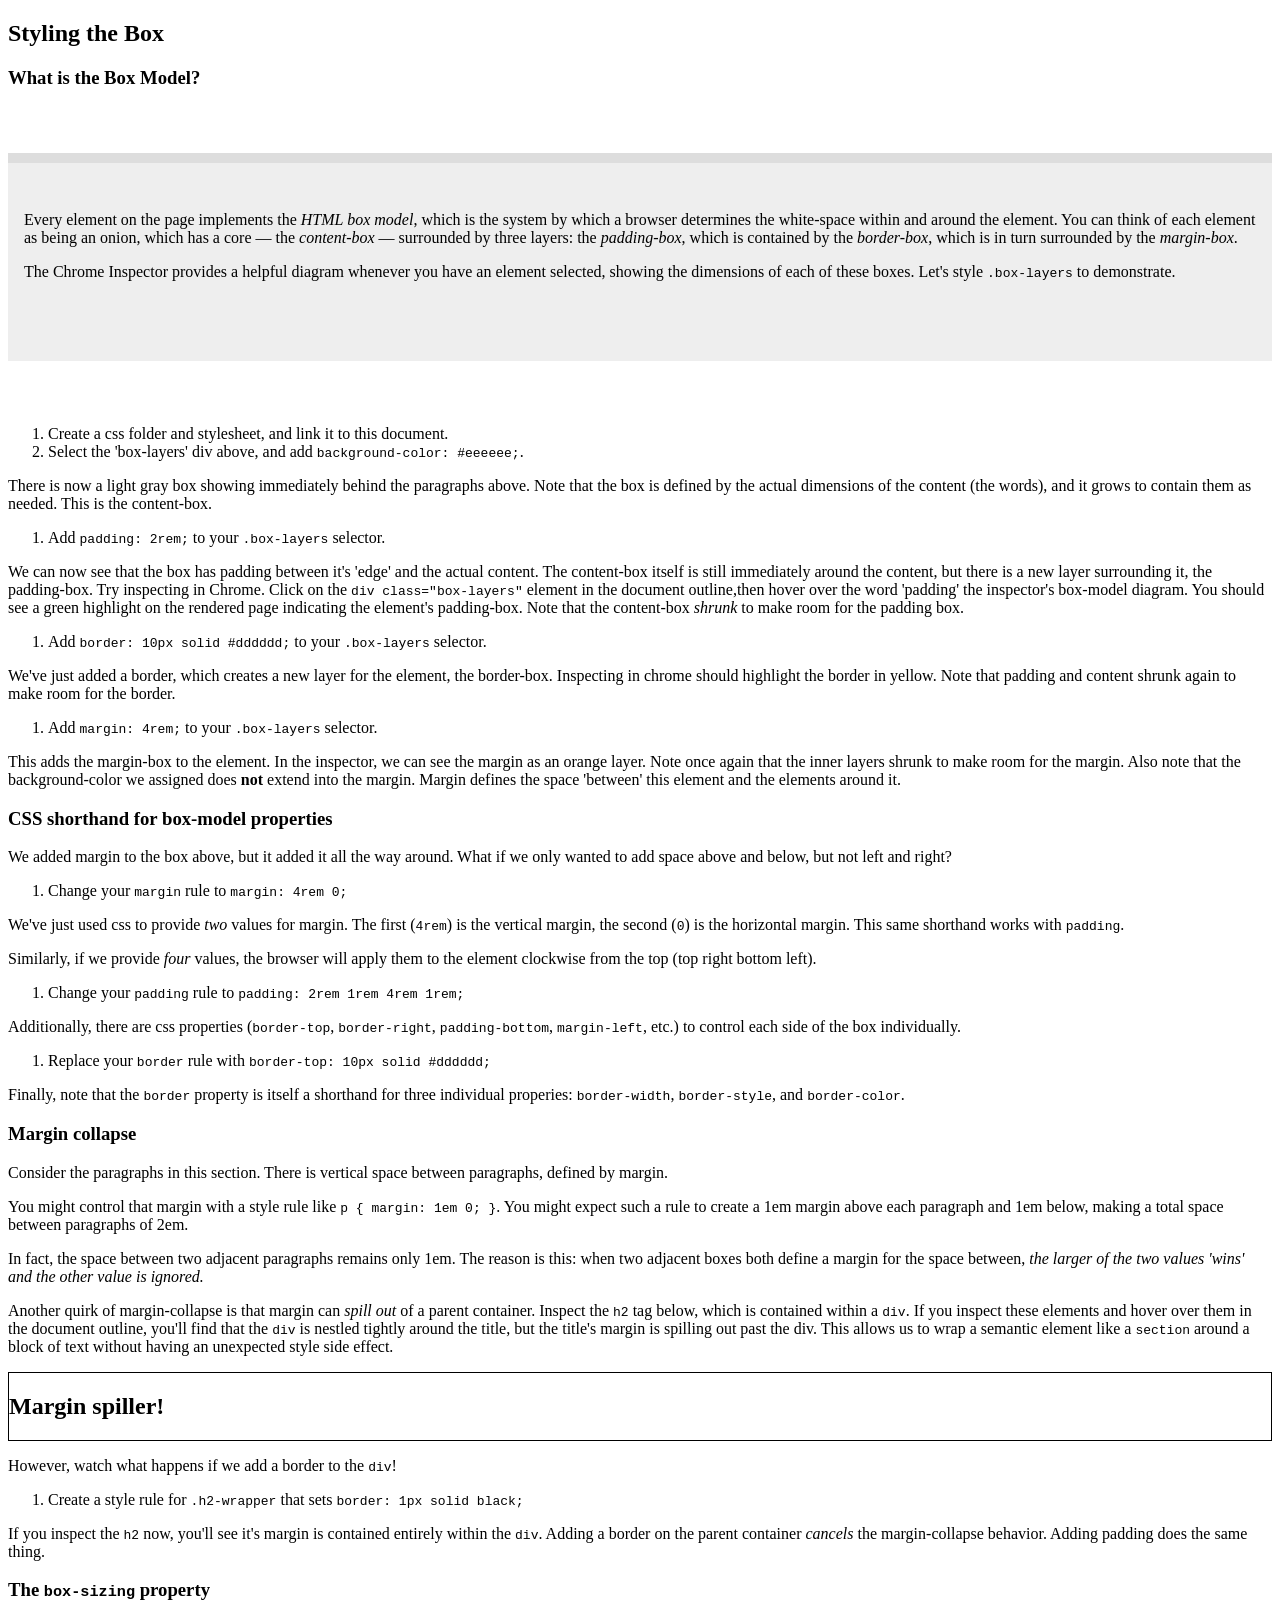
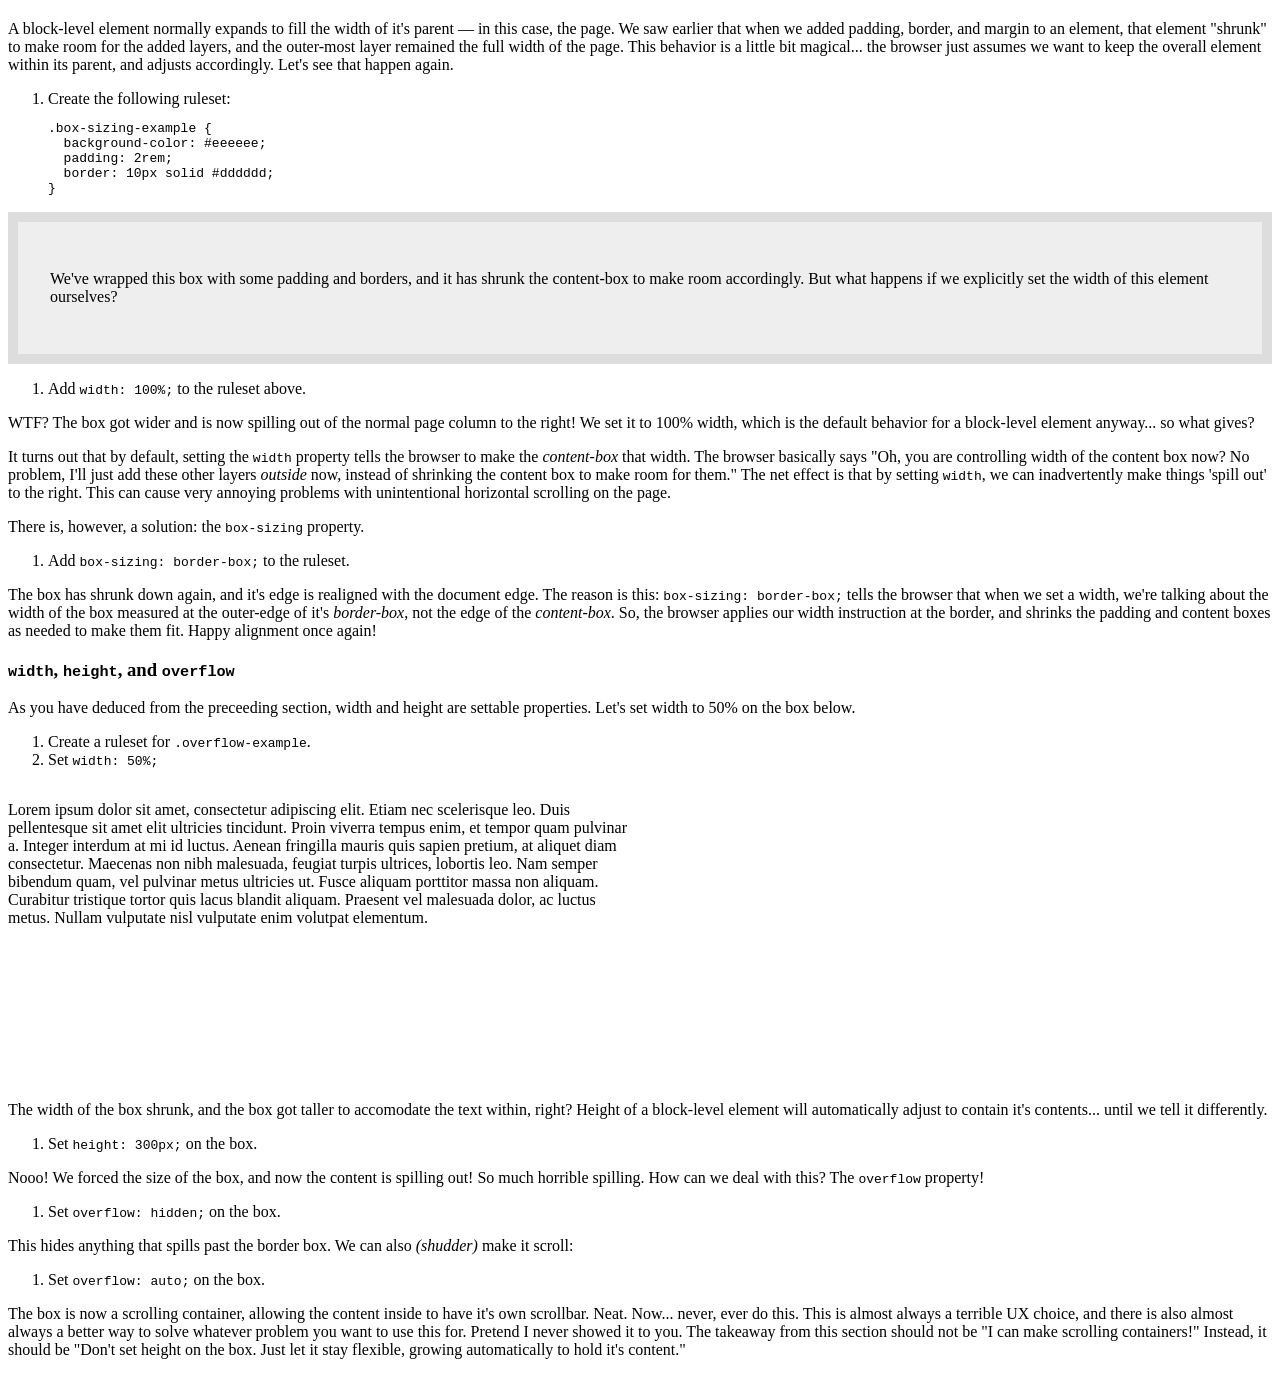
<file: box-model/index.html>
<!DOCTYPE html>
<html lang="en">
  <head>
    <meta charset="UTF-8">
    <title>The HTML Box Model</title>
    <link rel="stylesheet" href="https://wudesign.me/resources/basic-layout/css/styles.css">
    <link href="css/styles.css" rel="stylesheet">
  </head>
  <body>

    <article>

      <h1>Styling the Box</h1>

      <section>

        <h1>What is the Box Model?</h1>

        <div class="box-layers">

          <p>Every element on the page implements the <dfn>HTML box model</dfn>, which is the system by which a browser determines the white-space within and around the element. You can think of each element as being an onion, which has a core &mdash; the <dfn>content-box</dfn> &mdash; surrounded by three layers: the <dfn>padding-box</dfn>, which is contained by the <dfn>border-box</dfn>, which is in turn surrounded by the <dfn>margin-box</dfn>.</p>

          <p>The Chrome Inspector provides a helpful diagram whenever you have an element selected, showing the dimensions of each of these boxes. Let's style <code>.box-layers</code> to demonstrate.</p>

        </div>

        <ol class="instructions">
          <li>Create a css folder and stylesheet, and link it to this document.</li>
          <li>Select the 'box-layers' div above, and add <code>background-color: #eeeeee;</code>.</li>
        </ol>

        <p>There is now a light gray box showing immediately behind the paragraphs above. Note that the box is defined by the actual dimensions of the content (the words), and it grows to contain them as needed. This is the content-box.</p>

        <ol class="instructions">
          <li>Add <code>padding: 2rem;</code> to your <code>.box-layers</code> selector.</li>
        </ol>

        <p>We can now see that the box has padding between it's 'edge' and the actual content. The content-box itself is still immediately around the content, but there is a new layer surrounding it, the padding-box. Try inspecting in Chrome. Click on the <code class="tag">div class="box-layers"</code> element in the document outline,then hover over the word 'padding' the inspector's box-model diagram. You should see a green highlight on the rendered page indicating the element's padding-box. Note that the content-box <em>shrunk</em> to make room for the padding box.</p>

        <ol class="instructions">
          <li>Add <code>border: 10px solid #dddddd;</code> to your <code>.box-layers</code> selector.</li>
        </ol>

        <p>We've just added a border, which creates a new layer for the element, the border-box. Inspecting in chrome should highlight the border in yellow. Note that padding and content shrunk again to make room for the border.</p>

        <ol class="instructions">
          <li>Add <code>margin: 4rem;</code> to your <code>.box-layers</code> selector.</li>
        </ol>

        <p>This adds the margin-box to the element. In the inspector, we can see the margin as an orange layer. Note once again that the inner layers shrunk to make room for the margin. Also note that the background-color we assigned does <strong>not</strong> extend into the margin. Margin defines the space 'between' this element and the elements around it.</p>

      </section>

      <section>

        <h1>CSS shorthand for box-model properties</h1>

        <p>We added margin to the box above, but it added it all the way around. What if we only wanted to add space above and below, but not left and right?</p>

        <ol class="instructions">
          <li>Change your <code>margin</code> rule to <code>margin: 4rem 0;</code></li>
        </ol>

        <p>We've just used css to provide <em>two</em> values for margin. The first (<code>4rem</code>) is the vertical margin, the second (<code>0</code>) is the horizontal margin. This same shorthand works with <code>padding</code>.</p>

        <p>Similarly, if we provide <em>four</em> values, the browser will apply them to the element clockwise from the top (top right bottom left).</p>

        <ol class="instructions">
          <li>Change your <code>padding</code> rule to <code>padding: 2rem 1rem 4rem 1rem;</code></li>
        </ol>

        <p>Additionally, there are css properties (<code>border-top</code>, <code>border-right</code>, <code>padding-bottom</code>, <code>margin-left</code>, etc.) to control each side of the box individually.</p>

        <ol class="instructions">
          <li>Replace your <code>border</code> rule with <code>border-top: 10px solid #dddddd;</code></li>
        </ol>

        <p>Finally, note that the <code>border</code> property is itself a shorthand for three individual properies: <code>border-width</code>, <code>border-style</code>, and <code>border-color</code>.</p>

      </section>

      <section>

        <h1>Margin collapse</h1>

        <p>Consider the paragraphs in this section. There is vertical space between paragraphs, defined by margin. </p>

        <p>You might control that margin with a style rule like <code>p { margin: 1em 0; }</code>. You might expect such a rule to create a 1em margin above each paragraph and 1em below, making a total space between paragraphs of 2em.</p>

        <p>In fact, the space between two adjacent paragraphs remains only 1em. The reason is this: when two adjacent boxes both define a margin for the space between, <em>the larger of the two values 'wins' and the other value is ignored.</em></p>

        <p>Another quirk of margin-collapse is that margin can <em>spill out</em> of a parent container. Inspect the <code class="tag">h2</code> tag below, which is contained within a <code class="tag">div</code>. If you inspect these elements and hover over them in the document outline, you'll find that the <code class="tag">div</code> is nestled tightly around the title, but the title's margin is spilling out past the div. This allows us to wrap a semantic element like a <code>section</code> around a block of text without having an unexpected style side effect.</p>

        <div class="h2-wrapper">
          <h2>Margin spiller!</h2>
        </div>

        <p>However, watch what happens if we add a border to the <code class="tag">div</code>!</p>

        <ol class="instructions">
          <li>Create a style rule for <code>.h2-wrapper</code> that sets <code>border: 1px solid black;</code></li>
        </ol>

        <p>If you inspect the <code class="tag">h2</code> now, you'll see it's margin is contained entirely within the <code class="tag">div</code>. Adding a border on the parent container <em>cancels</em> the margin-collapse behavior. Adding padding does the same thing.</p>

      </section>

      <section>

        <h1>The <code>box-sizing</code> property</h1>

        <p>A block-level element normally expands to fill the width of it's parent &mdash; in this case, the page. We saw earlier that when we added padding, border, and margin to an element, that element "shrunk" to make room for the added layers, and the outer-most layer remained the full width of the page. This behavior is a little bit magical... the browser just assumes we want to keep the overall element within its parent, and adjusts accordingly. Let's see that happen again.</p>

        <ol class="instructions">
          <li>Create the following ruleset:
<pre><code>.box-sizing-example {
  background-color: #eeeeee;
  padding: 2rem;
  border: 10px solid #dddddd;
}</code></pre>
          </li>
        </ol>

        <div class="box-sizing-example">
          <p>We've wrapped this box with some padding and borders, and it has shrunk the content-box to make room accordingly. But what happens if we explicitly set the width of this element ourselves?</p>
        </div>

        <ol class="instructions">
          <li>Add <code>width: 100%;</code> to the ruleset above.</li>
        </ol>

        <p>WTF? The box got wider and is now spilling out of the normal page column to the right! We set it to 100% width, which is the default behavior for a block-level element anyway... so what gives?</p>

        <p>It turns out that by default, setting the <code>width</code> property tells the browser to make the <em>content-box</em> that width. The browser basically says "Oh, you are controlling width of the content box now? No problem, I'll just add these other layers <em>outside</em> now, instead of shrinking the content box to make room for them." The net effect is that by setting <code>width</code>, we can inadvertently make things 'spill out' to the right. This can cause very annoying problems with unintentional horizontal scrolling on the page.</p>

        <p>There is, however, a solution: the <code>box-sizing</code> property.</p>

        <ol class="instructions">
          <li>Add <code>box-sizing: border-box;</code> to the ruleset.</li>
        </ol>

        <p>The box has shrunk down again, and it's edge is realigned with the document edge. The reason is this: <code>box-sizing: border-box;</code> tells the browser that when we set a width, we're talking about the width of the box measured at the outer-edge of it's <em>border-box</em>, not the edge of the <em>content-box</em>. So, the browser applies our width instruction at the border, and shrinks the padding and content boxes as needed to make them fit. Happy alignment once again!</p>

      </section>

      <section>

        <h1><code>width</code>, <code>height</code>, and <code>overflow</code></h1>

        <p>As you have deduced from the preceeding section, width and height are settable properties. Let's set width to 50% on the box below.</p>

        <ol class="instructions">
          <li>Create a ruleset for <code>.overflow-example</code>.</li>
          <li>Set <code>width: 50%;</code></li>
        </ol>

        <div class="overflow-example">
          <p>Lorem ipsum dolor sit amet, consectetur adipiscing elit. Etiam nec scelerisque leo. Duis pellentesque sit amet elit ultricies tincidunt. Proin viverra tempus enim, et tempor quam pulvinar a. Integer interdum at mi id luctus. Aenean fringilla mauris quis sapien pretium, at aliquet diam consectetur. Maecenas non nibh malesuada, feugiat turpis ultrices, lobortis leo. Nam semper bibendum quam, vel pulvinar metus ultricies ut. Fusce aliquam porttitor massa non aliquam. Curabitur tristique tortor quis lacus blandit aliquam. Praesent vel malesuada dolor, ac luctus metus. Nullam vulputate nisl vulputate enim volutpat elementum.</p>
        </div>

        <p>The width of the box shrunk, and the box got taller to accomodate the text within, right? Height of a block-level element will automatically adjust to contain it's contents... until we tell it differently.</p>

        <ol class="instructions">
          <li>Set <code>height: 300px;</code> on the box.</li>
        </ol>

        <p>Nooo! We forced the size of the box, and now the content is spilling out! So much horrible spilling. How can we deal with this? The <code>overflow</code> property!</p>

        <ol class="instructions">
          <li>Set <code>overflow: hidden;</code> on the box.</li>
        </ol>

        <p>This hides anything that spills past the border box. We can also <em>(shudder)</em> make it scroll:</p>

        <ol class="instructions">
          <li>Set <code>overflow: auto;</code> on the box.</li>
        </ol>

        <p>The box is now a scrolling container, allowing the content inside to have it's own scrollbar. Neat. Now... never, ever do this. This is almost always a terrible UX choice, and there is also almost always a better way to solve whatever problem you want to use this for. Pretend I never showed it to you. The takeaway from this section should not be "I can make scrolling containers!" Instead, it should be "Don't set height on the box. Just let it stay flexible, growing automatically to hold it's content."</p>
        
      </section>

    </article>
      
  </body>
</html>
</file>
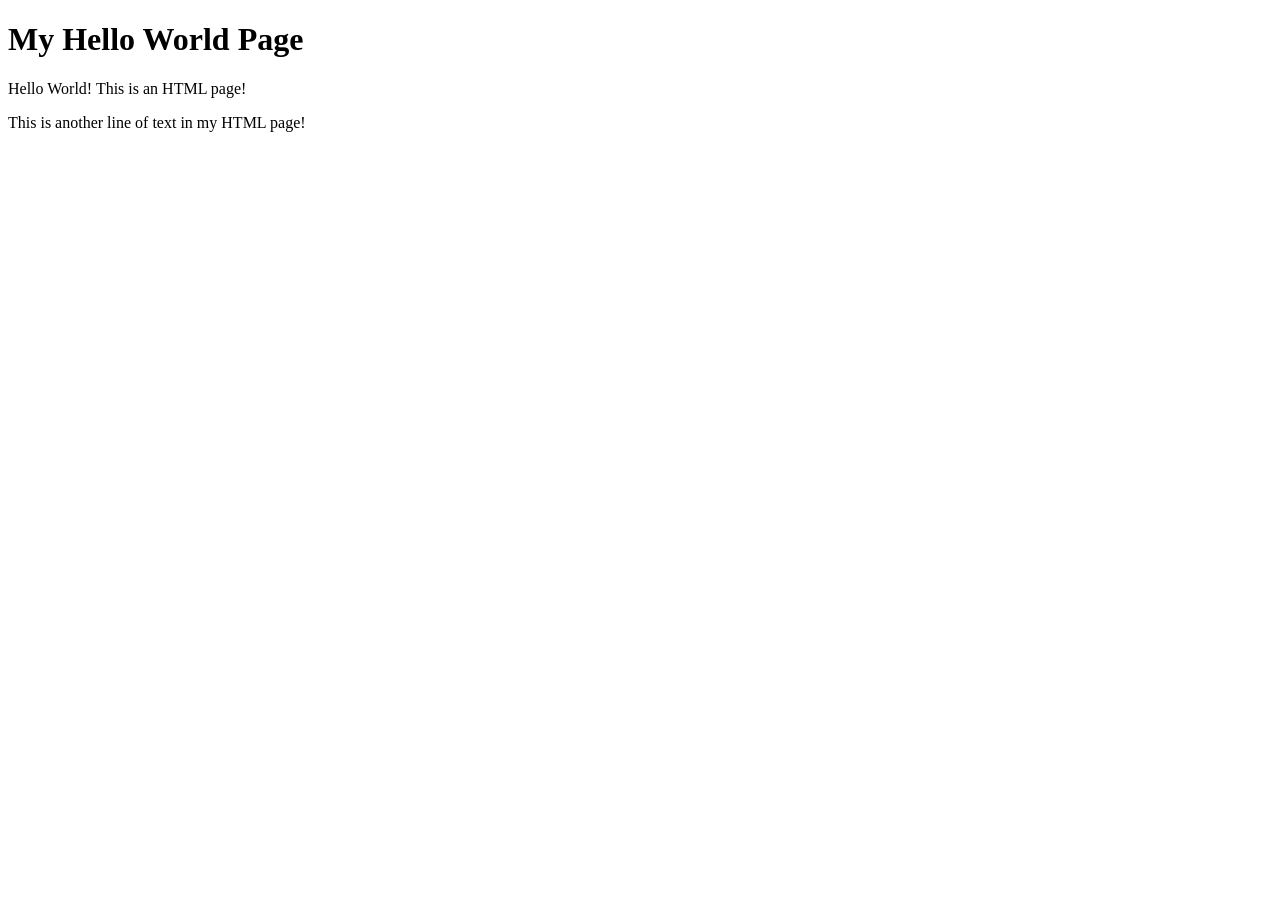
<file: hello/index.html>
<!DOCTYPE html>
<html>
    <head>
        <title>Hello World</title>
    </head>
    <Body>
        <h1>My Hello World Page</h1>
        <p>Hello World! This is an HTML page!</p>

        <p>This is another line of text in my HTML page!</p>
    </Body>
</html>
</file>
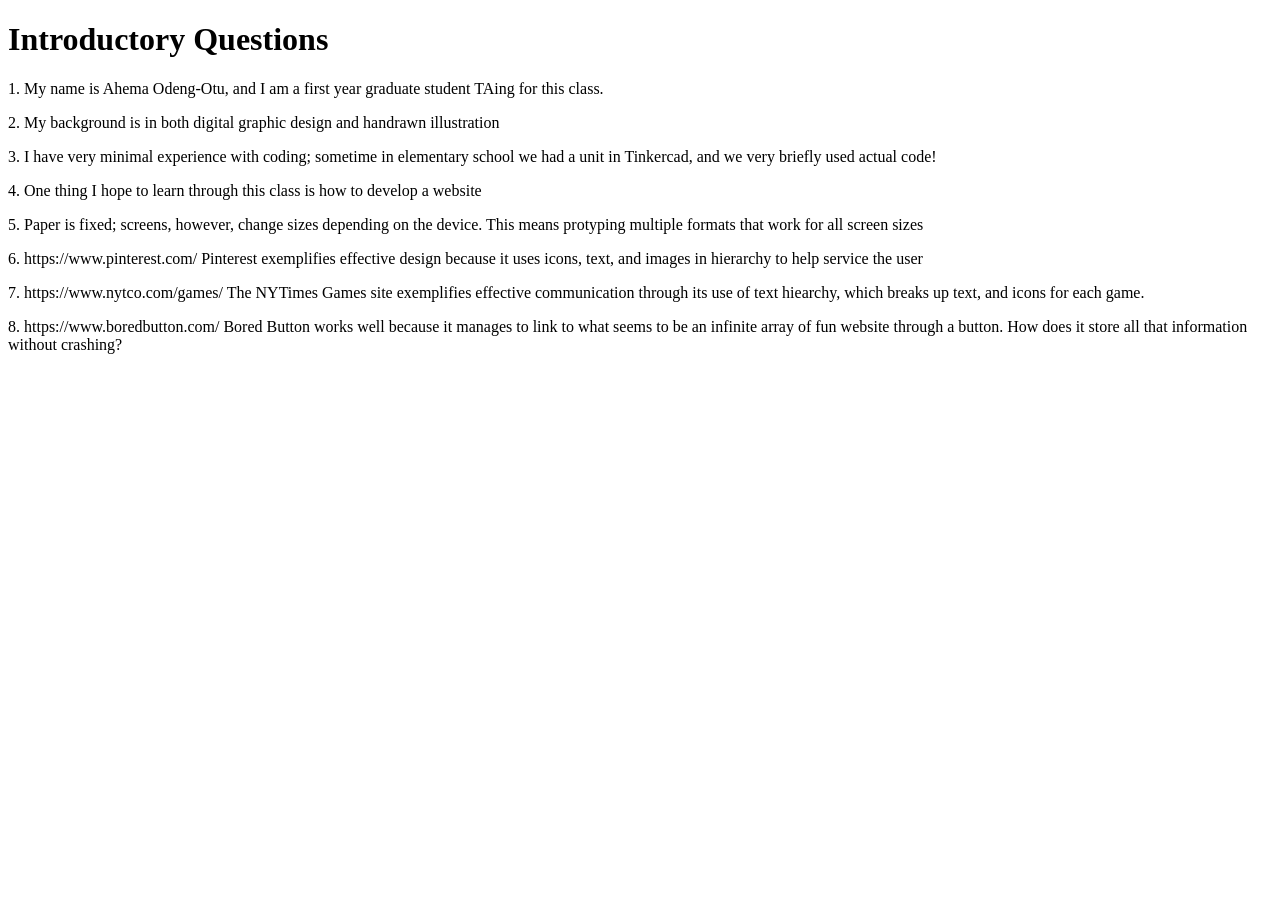
<file: intro-questions/index.html>
<!DOCTYPE html>
<html>
    <head>
        <title>Intro Q&A</title>
    </head>

    <Body>
        <h1>Introductory Questions</h1>
        <p>1. My name is Ahema Odeng-Otu, and I am a first year graduate student TAing for this class.</p>
        <p>2. My background is in both digital graphic design and handrawn illustration</p>
        <p>3. I have very minimal experience with coding; sometime in elementary school we had a unit in Tinkercad, and we very briefly used actual code!</p>
        <p>4. One thing I hope to learn through this class is how to develop a website</p>
        <p>5. Paper is fixed; screens, however, change sizes depending on the device. This means protyping multiple formats that work for all screen sizes</p>
        <p>6. https://www.pinterest.com/ Pinterest exemplifies effective design because it uses icons, text, and images in hierarchy to help service the user  </p>
        <p>7. https://www.nytco.com/games/ The NYTimes Games site exemplifies effective communication through its use of text hiearchy, which breaks up text, and icons for each game.</p>
        <p>8. https://www.boredbutton.com/ Bored Button works well because it manages to link to what seems to be an infinite array of fun website through a button. How does it store all that information without crashing? </p>
        
    </Body>
</html>
</file>
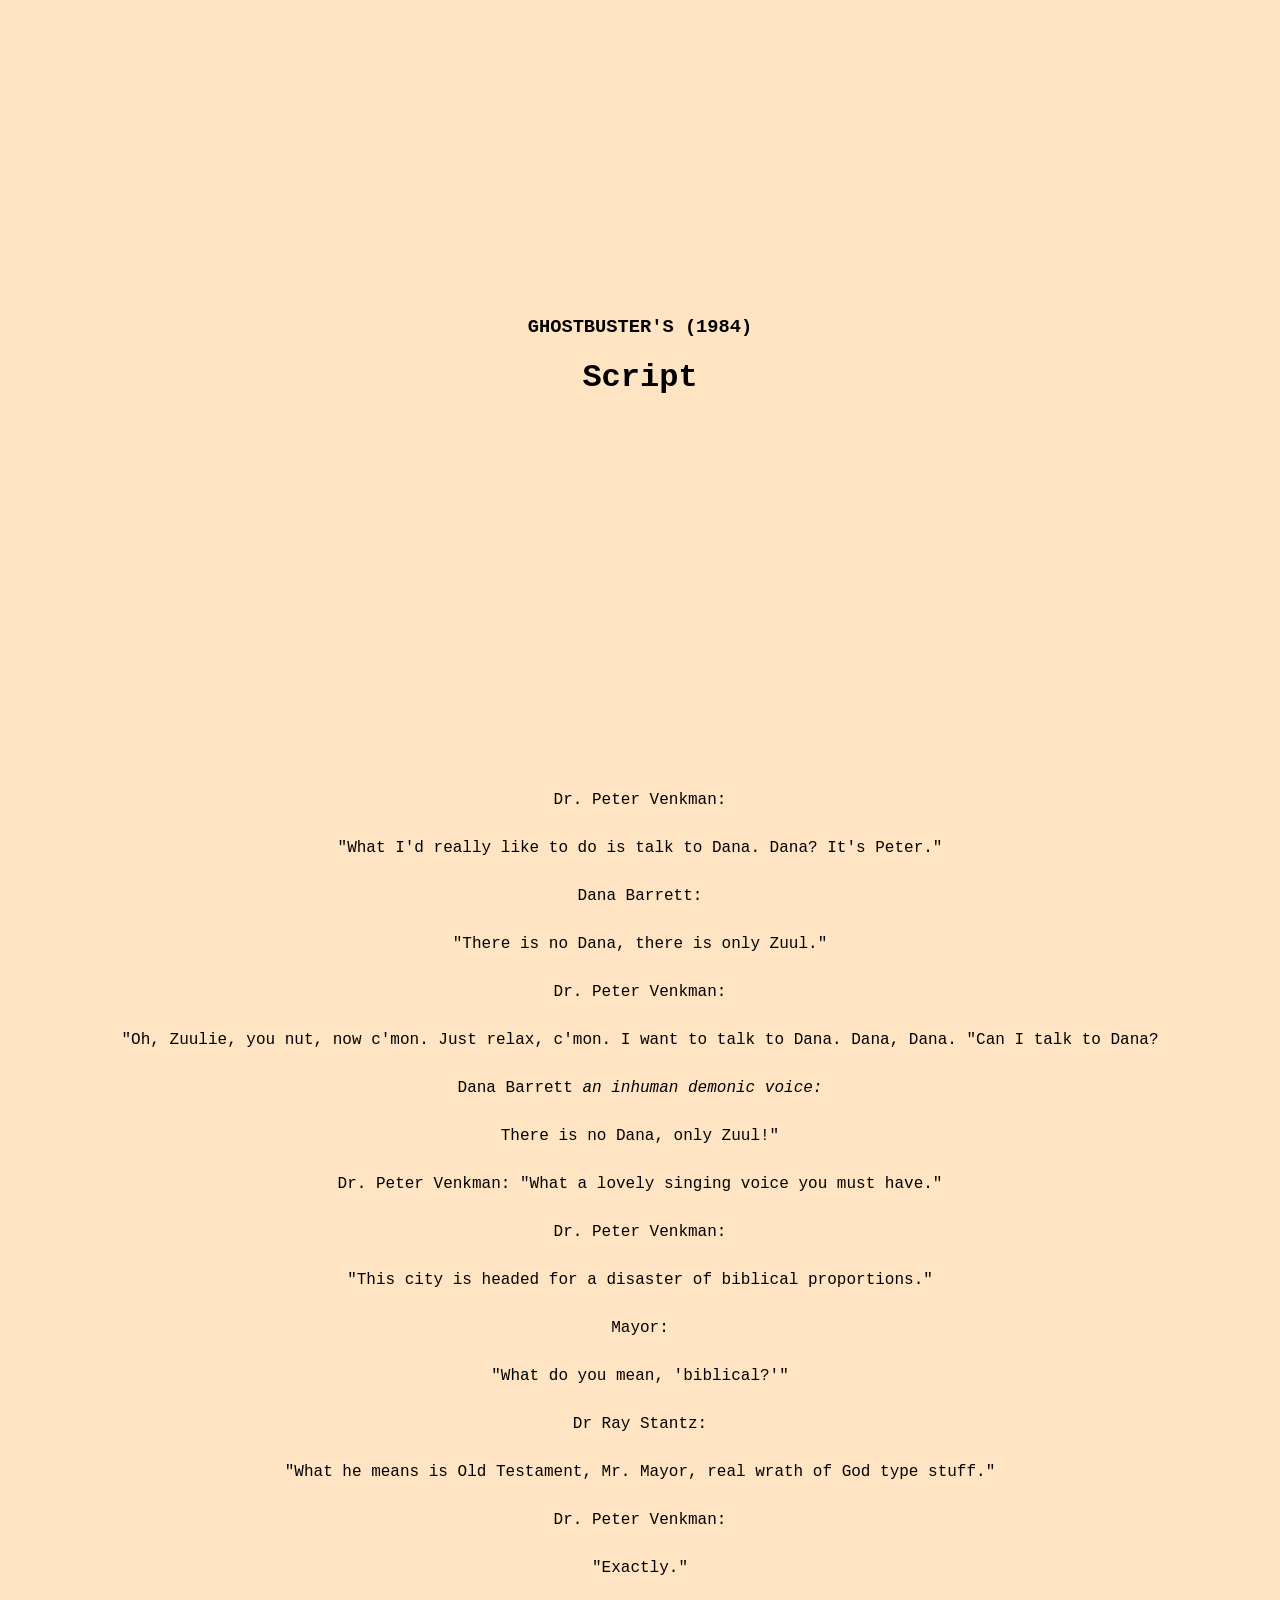
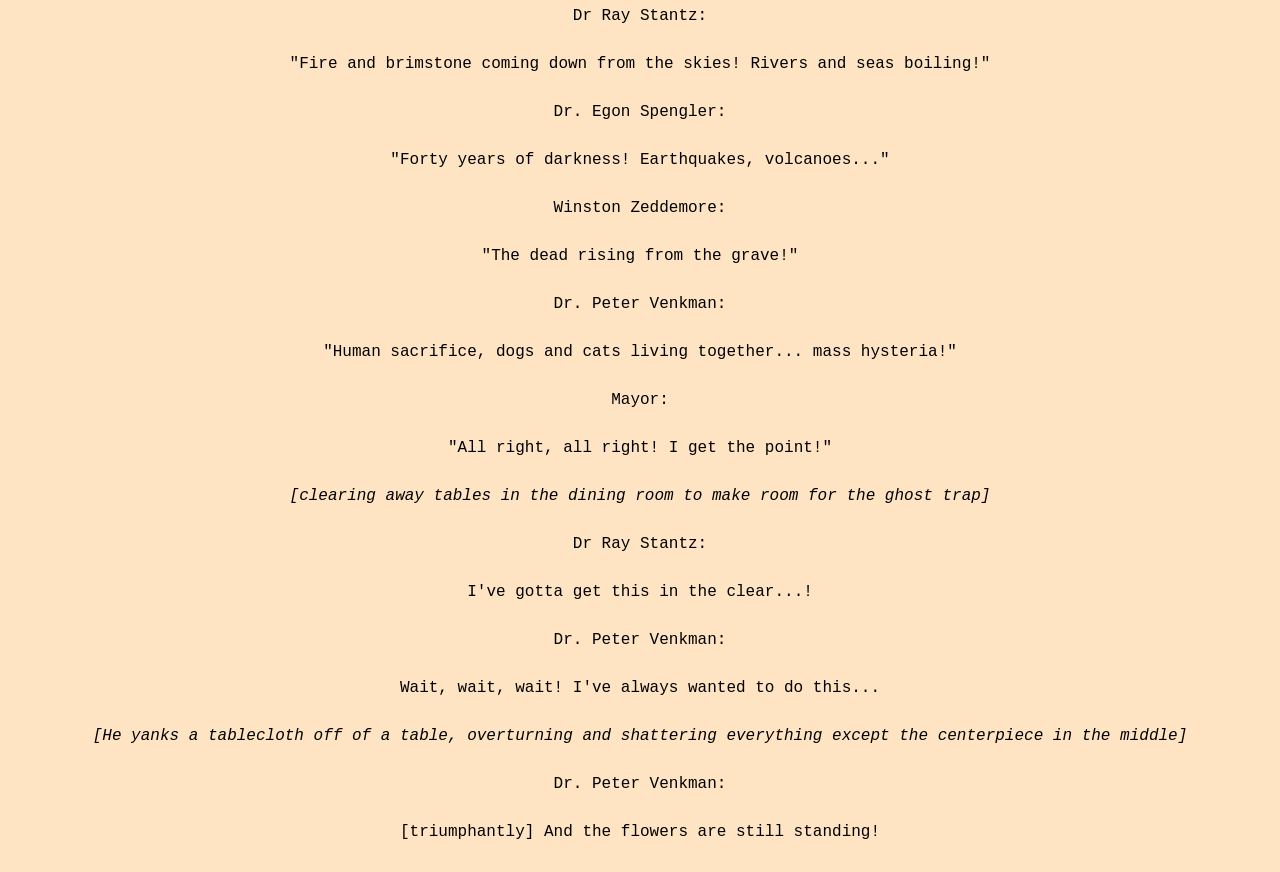
<file: movie-quotes/index.html>
<!DOCTYPE html> 
<html lang="en">
    <head>
        <style>
            body{background-color: bisque;

            font-family: 'Courier New', Courier, monospace;

            text-align: center;}

            header{margin-top: 25%;
            margin-bottom: 30%;}

            p{line-height: 3;}

        </style>
        <title>Ahema's Ghostbuster's (1984) Script</title>
    </head>
    <body>
        <header>
            <h3>GHOSTBUSTER'S (1984)</h3>
            <h1>Script</h1>
        </header>
        <main>
            <p>
            Dr. Peter Venkman:<br>
            "What I'd really like to do is talk to Dana. Dana? It's Peter." <br>
Dana Barrett: <br>
"There is no Dana, there is only Zuul."<br>
Dr. Peter Venkman: <br>
"Oh, Zuulie, you nut, now c'mon. Just relax, c'mon. I want to talk to Dana. Dana, Dana. "Can I talk to Dana?<br>
Dana Barrett <em>an inhuman demonic voice:</em>  <br>
There is no Dana, only Zuul!"<br>
Dr. Peter Venkman: "What a lovely singing voice you must have."<br>

Dr. Peter Venkman:<br>
 "This city is headed for a disaster of biblical proportions."<br>
Mayor:<br>
 "What do you mean, 'biblical?'"<br>
Dr Ray Stantz:<br>
 "What he means is Old Testament, Mr. Mayor, real wrath of God type stuff."<br>
Dr. Peter Venkman:<br>
 "Exactly."<br>
Dr Ray Stantz:<br>
 "Fire and brimstone coming down from the skies! Rivers and seas boiling!"<br>
Dr. Egon Spengler:<br>
 "Forty years of darkness! Earthquakes, volcanoes..."<br>
Winston Zeddemore: <br>
"The dead rising from the grave!"<br>
Dr. Peter Venkman: <br>
"Human sacrifice, dogs and cats living together... mass hysteria!"<br>
Mayor:<br>
 "All right, all right! I get the point!"<br>


<em>[clearing away tables in the dining room to make room for the ghost trap]</em><br>
Dr Ray Stantz:<br>
 I've gotta get this in the clear...!<br>
Dr. Peter Venkman: <br>
Wait, wait, wait! I've always wanted to do this...<br>
<em>[He yanks a tablecloth off of a table, overturning and shattering everything except the centerpiece in the middle]</em><br>
Dr. Peter Venkman:<br> [triumphantly] And the flowers are still standing!<br>
</p>
</file>
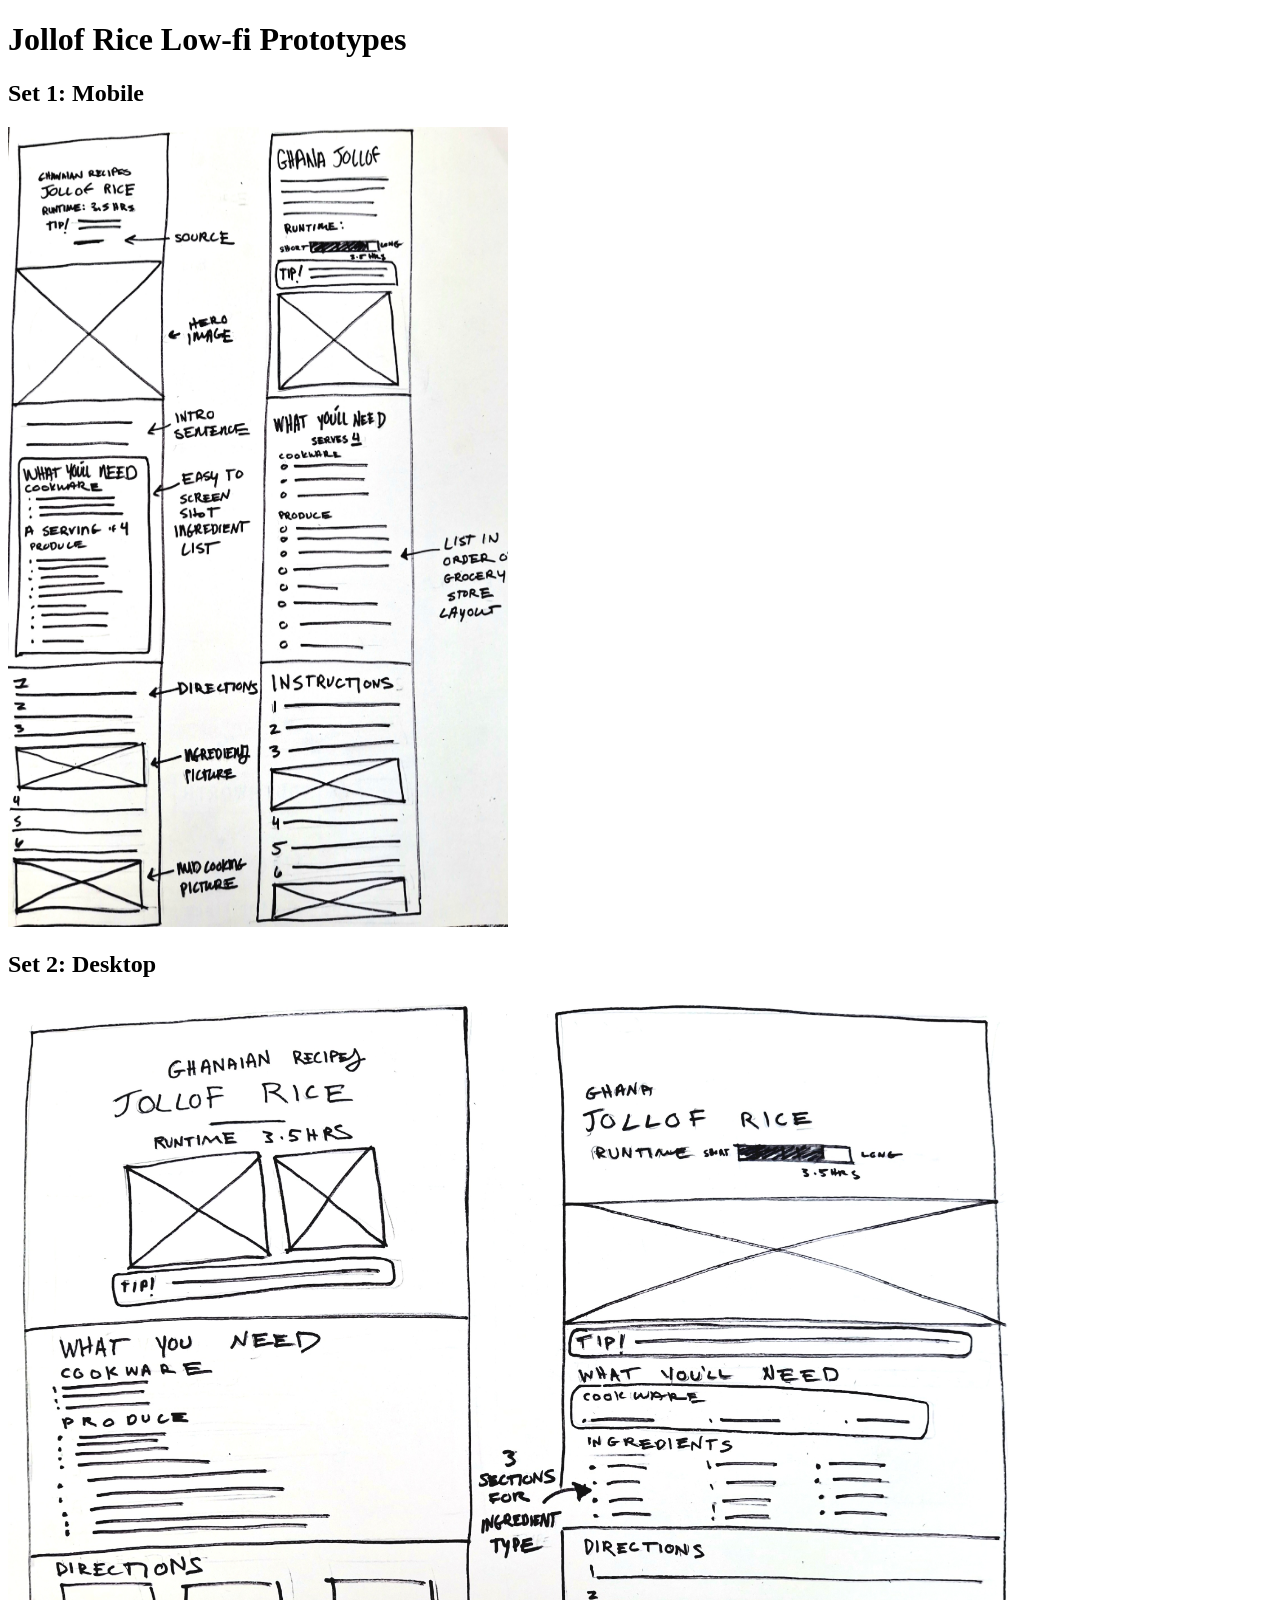
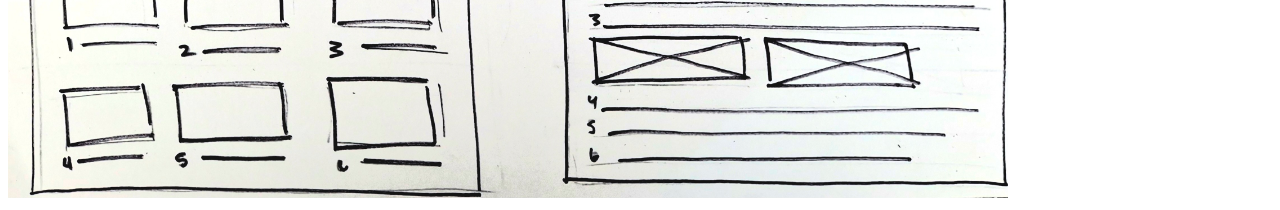
<file: recipe/lowfi-prototypes/index.html>
<!DOCTYPE html>
<html lang= "en">
    <head>
        <title> Jollof Rice Low-fi Prototypes </title>
        <style>
            #mobile{
                width: 500px;
                height: 800px
            }

            #desktop{
                width: 1000px;
                height:800px
            }
        </style>
    </head>
    <body>
        <h1>
            Jollof Rice Low-fi Prototypes
        </h1>
    </body>

    <section>
        <body>
         <h2>Set 1: Mobile</h2>
            <img src="mobile.jpg" alt="Mobile phone prototypes"id="mobile">
            <h2>Set 2: Desktop</h2>
            <img src="desktop.jpg" alt="Mobile phone prototypes"id="desktop">
        </body>
    </section>
</file>
<file: box-model/css/styles.css>
.box-layers{
    background-color: #eeeeee;
    padding: 2rem 1rem 4rem 1rem;
    border-top: 10px solid #dddddd;
    margin: 4rem 0;


    

}
.h2-wrapper{ 
    border: 1px solid black;
}

.box-sizing-example {
  background-color: #eeeeee;
  padding: 2rem;
  border: 10px solid #dddddd;
  width: 100%;
  box-sizing: border-box;  

}

.overflow-example{
    width: 50%;
    height: 300px;
    overflow: auto;
    

}
</file>
